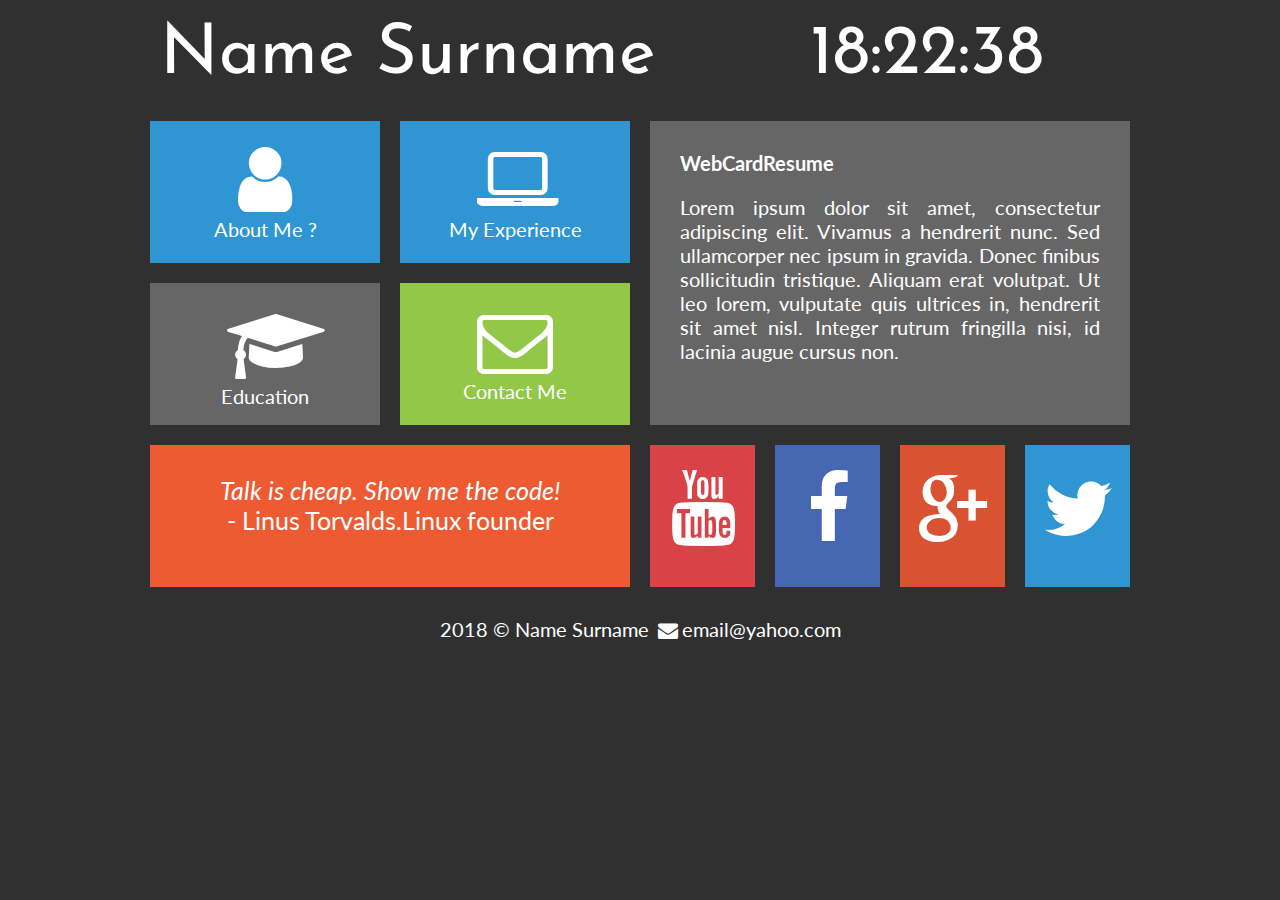
<file: index.html>
<!DOCTYPE HTML>
<html lang="pl" >

<head>
<meta charset="utf-8" />
<meta http-equiv="X-UA-Compatibile" content="IE=edge,chrome=1" />


<title> Name Surname - Ciricullum vitae</title>

<meta name="description" content= "resume card,web card"  />

<meta name "keywords" content= "web, resume card "  />


<link rel="stylesheet" href="style.css" type="text/css" />
<link rel="stylesheet" href="css/fontello.css" type="text/css" />
<link href="https://fonts.googleapis.com/css?family=Josefin+Sans|Lato&amp;subset=latin-ext" rel="stylesheet">
<script src="timer.js"></script>

</head>

<body onload="counttime();">


<div id="container">

<div class="rectangle">
<div id="logo"><a href="index.html" id="myname">Name Surname </a></div>
<div id="clock">12:00:00</div>
<div style="clear:both;"></div>

</div>


<div class="square">

<div class="tile1">
<a href="aboutme.html" class="tilelink"> <i class="icon-user"> </i> <br/>  About Me ? </a>
 </div>
<div class="tile1">
<a href="myexperience.html" class="tilelink"><i class="icon-laptop"> </i><br/>My Experience  </a>
</div>
<div style="clear:both;"></div>

<div class="tile2"><a href="education.html" class="tilelink"><i class="icon-graduation-cap"></i> <br/>Education </a> </div>
<div class="tile3"><a href="contact.html" class="tilelink"> <i class="icon-mail"> </i><br/> Contact Me </a></div>
<div style="clear:both;"></div>

<div class="tile4"><i>Talk is cheap. Show me the code!</i> <br/>- Linus Torvalds.Linux founder </div>


</div>


<div class="square">

<div class="tile5"> <b>WebCardResume</b> <br/>
<p> Lorem ipsum dolor sit amet, consectetur adipiscing elit. Vivamus a hendrerit nunc. Sed ullamcorper nec ipsum in gravida. Donec finibus sollicitudin tristique. Aliquam erat volutpat. Ut leo lorem, vulputate quis ultrices in, hendrerit sit amet nisl. Integer rutrum fringilla nisi, id lacinia augue cursus non.</p>





</div>
<div style="clear:both;"></div>

<div class="yt"><a href="#" target="blank" class="sociallink"><i class="icon-youtube"></i></a></div>
<div class="fb"><a href="#" target="blank" class="sociallink"><i class="icon-facebook"></i></a></div>
<div class="gplus"><a href="#" target="blank" class="sociallink"><i class="icon-gplus"></i></a></div>
<div class="tw"><a href="#" target="blank" class="sociallink"><i class="icon-twitter"></i></a></div>


</div>

<div style="clear: both;"></div>

<div class="rectangle">2018 &copy; Name Surname 
<i class="icon-mail-alt"></i>email@yahoo.com</div>



</div>



</body>





</html>
</file>
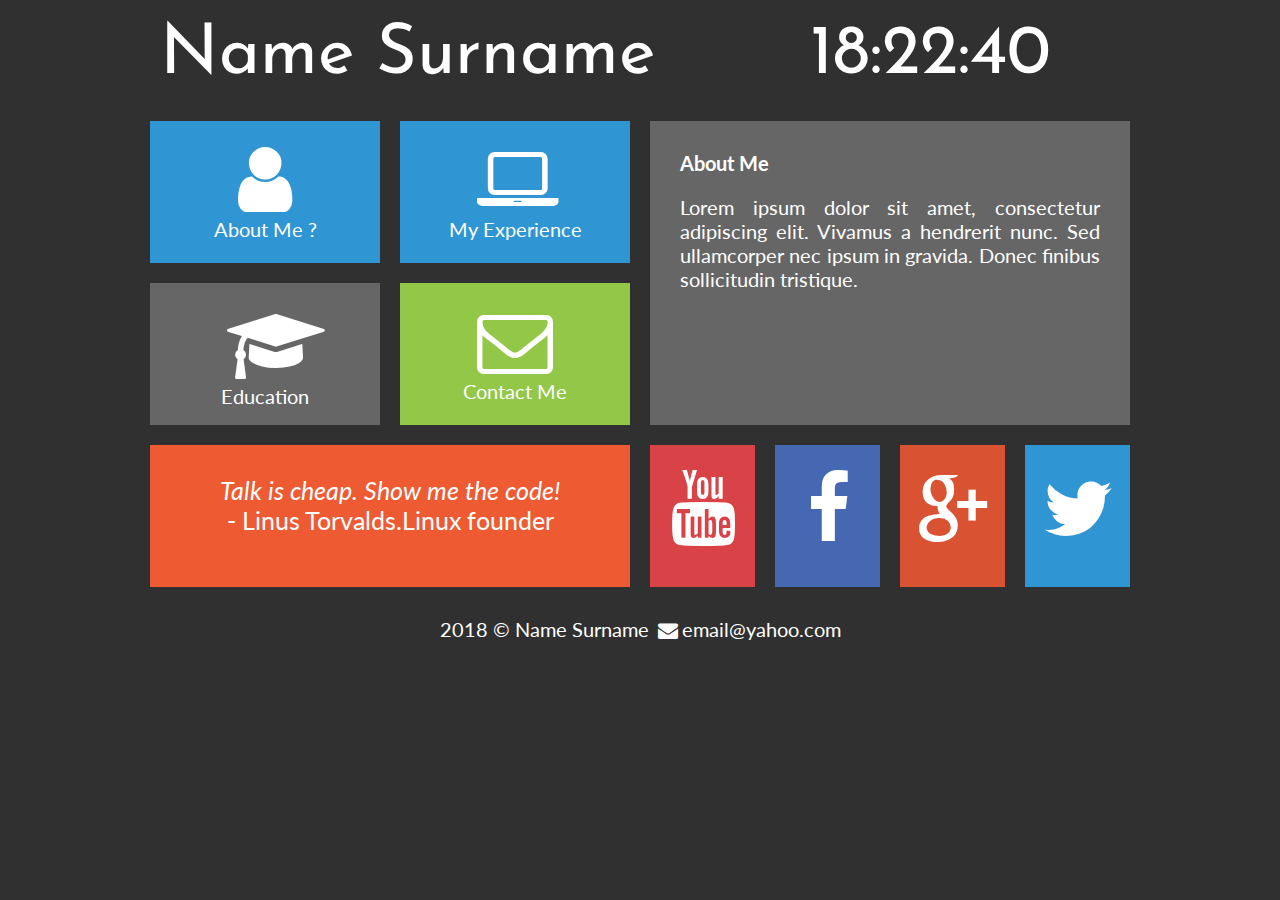
<file: aboutme.html>
<!DOCTYPE HTML>
<html lang="pl" >

<head>
<meta charset="utf-8" />
<meta http-equiv="X-UA-Compatibile" content="IE=edge,chrome=1" />


<title> Name Surname - Ciricullum vitae</title>

<meta name="description" content= "resume card,web card"  />

<meta name "keywords" content= "web, resume card "  />


<link rel="stylesheet" href="style.css" type="text/css" />
<link rel="stylesheet" href="css/fontello.css" type="text/css" />
<link href="https://fonts.googleapis.com/css?family=Josefin+Sans|Lato&amp;subset=latin-ext" rel="stylesheet">
<script src="timer.js"></script>

</head>

<body onload="counttime();">


<div id="container">

<div class="rectangle">
<div id="logo"><a href="index.html" id="myname">Name Surname </a></div>
<div id="clock">12:00:00</div>
<div style="clear:both;"></div>

</div>


<div class="square">

<div class="tile1">
<a href="abuotme.html" class="tilelink"> <i class="icon-user"> </i> <br/>  About Me ? </a>
 </div>
<div class="tile1">
<a href="myexperience.html" class="tilelink"><i class="icon-laptop"> </i><br/>My Experience  </a>
</div>
<div style="clear:both;"></div>

<div class="tile2"><a href="education.html" class="tilelink"><i class="icon-graduation-cap"></i> <br/>Education </a> </div>
<div class="tile3"><a href="contactme.html" class="tilelink"> <i class="icon-mail"> </i><br/> Contact Me </a></div>
<div style="clear:both;"></div>

<div class="tile4"><i>Talk is cheap. Show me the code!</i> <br/>- Linus Torvalds.Linux founder </div>


</div>


<div class="square">
 
<div class="tile5"><b>About Me</b> <br/>
<p>Lorem ipsum dolor sit amet, consectetur adipiscing elit. Vivamus a hendrerit nunc. Sed ullamcorper nec ipsum in gravida. Donec finibus sollicitudin tristique. </p>

</div>
<div style="clear:both;"></div>

<div class="yt"><a href="#" target="blank" class="sociallink"><i class="icon-youtube"></i></a></div>
<div class="fb"><a href="#" target="blank" class="sociallink"><i class="icon-facebook"></i></a></div>
<div class="gplus"><a href="#" target="blank" class="sociallink"><i class="icon-gplus"></i></a></div>
<div class="tw"><a href="#" target="blank" class="sociallink"><i class="icon-twitter"></i></a></div>


</div>

<div style="clear: both;"></div>

<div class="rectangle">2018 &copy; Name Surname  
<i class="icon-mail-alt"></i>email@yahoo.com</div>



</div>



</body>





</html>
</file>
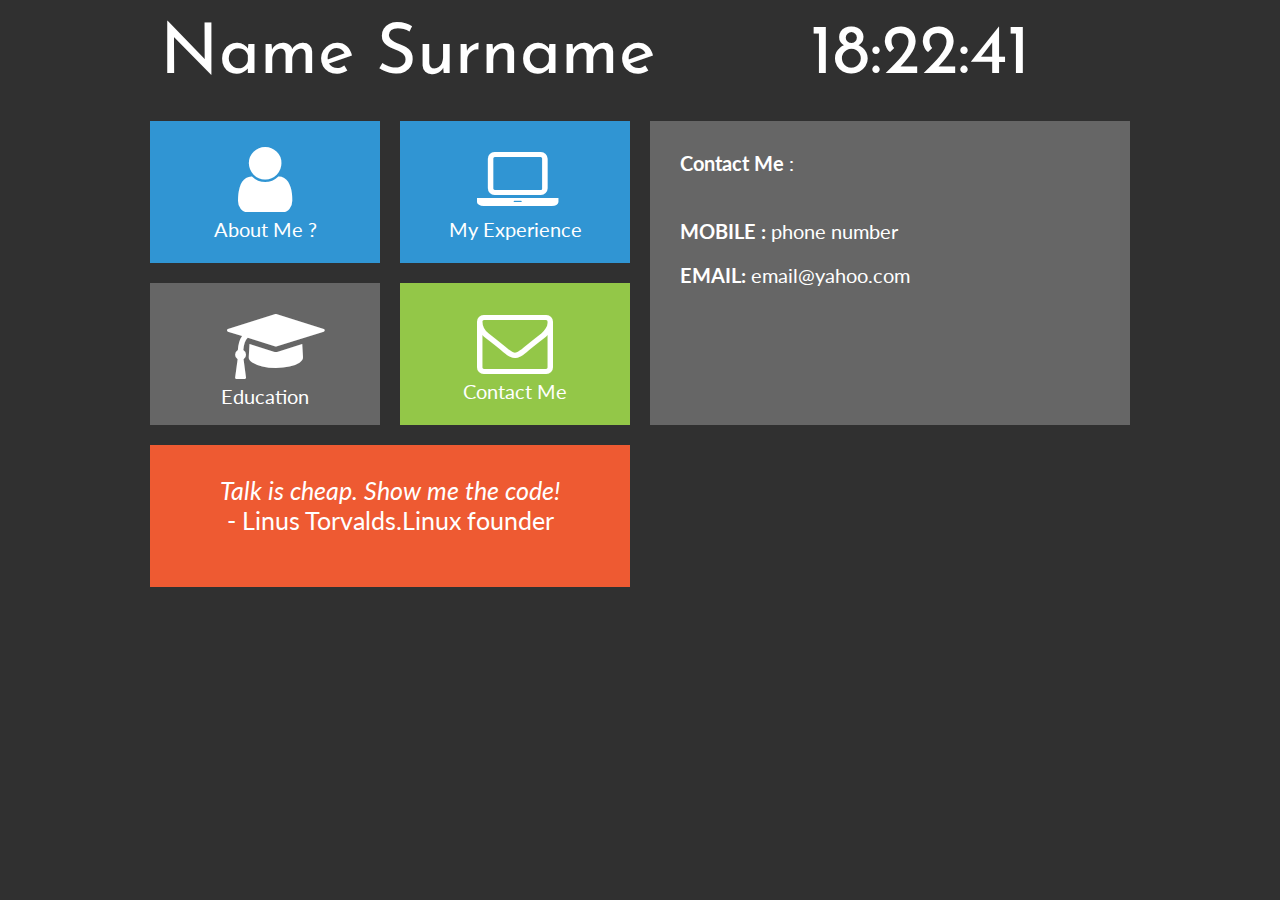
<file: contactme.html>
<!DOCTYPE HTML>
<html lang="pl" >

<head>
<meta charset="utf-8" />
<meta http-equiv="X-UA-Compatibile" content="IE=edge,chrome=1" />


<title> Name Surname - Ciricullum vitae</title>

<meta name="description" content= "resume card,web card"  />

<meta name "keywords" content= "web, resume card "  />


<link rel="stylesheet" href="style.css" type="text/css" />
<link rel="stylesheet" href="css/fontello.css" type="text/css" />
<link href="https://fonts.googleapis.com/css?family=Josefin+Sans|Lato&amp;subset=latin-ext" rel="stylesheet">
<script src="timer.js"></script>

</head>

<body onload="counttime();">


<div id="container">

<div class="rectangle">
<div id="logo"><a href="index.html" id="myname">Name Surname</a></div>
<div id="clock">12:00:00</div>
<div style="clear:both;"></div>

</div>


<div class="square">

<div class="tile1">
<a href="aboutme.html" class="tilelink"> <i class="icon-user"> </i> <br/>  About Me ? </a>
 </div>
<div class="tile1">
<a href="myexperience.html" class="tilelink"><i class="icon-laptop"> </i><br/>My Experience  </a>
</div>
<div style="clear:both;"></div>

<div class="tile2"><a href="education.html" class="tilelink"><i class="icon-graduation-cap"></i> <br/>Education </a> </div>
<div class="tile3"><a href="contactme.html" class="tilelink"> <i class="icon-mail"> </i><br/> Contact Me </a></div>
<div style="clear:both;"></div>

<div class="tile4"><i>Talk is cheap. Show me the code!</i> <br/>- Linus Torvalds.Linux founder </div>


</div>


<div class="square">

<div class="tile5"><b>Contact Me </b>: <br/><br/>
<p><b> MOBILE : </b> phone number </p>

<p> <b>EMAIL: </b> email@yahoo.com</p>

</div>
<div style="clear:both;"></div>
</file>
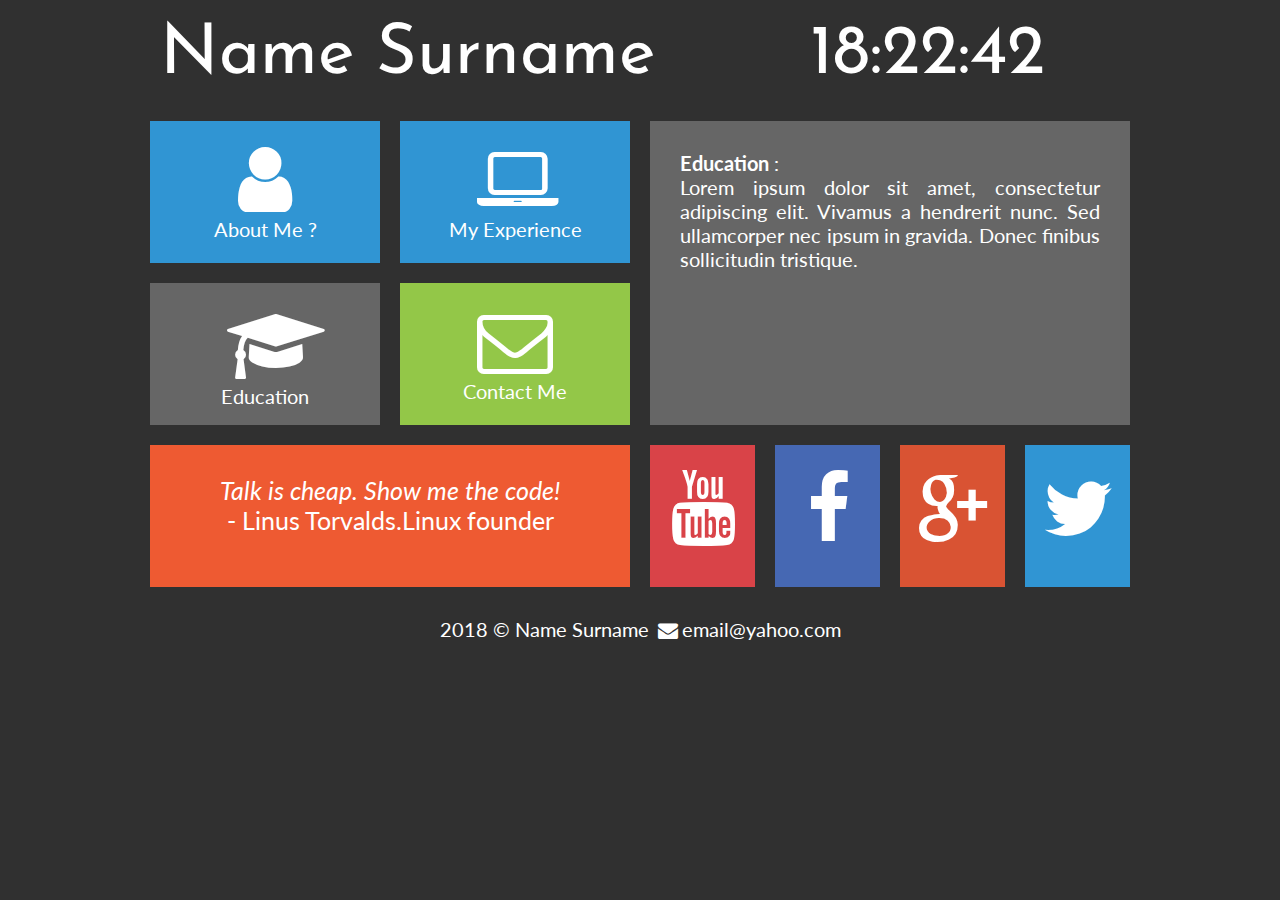
<file: education.html>
<!DOCTYPE HTML>
<html lang="pl" >

<head>
<meta charset="utf-8" />
<meta http-equiv="X-UA-Compatibile" content="IE=edge,chrome=1" />


<title> Dawid Wisniewski - Ciricullum vitae</title>

<meta name="description" content= "resume card,web card"  />

<meta name "keywords" content= "web, resume card "  />


<link rel="stylesheet" href="style.css" type="text/css" />
<link rel="stylesheet" href="css/fontello.css" type="text/css" />
<link href="https://fonts.googleapis.com/css?family=Josefin+Sans|Lato&amp;subset=latin-ext" rel="stylesheet">
<script src="timer.js"></script>

</head>

<body onload="counttime();">


<div id="container">

<div class="rectangle">
<div id="logo"><a href="index.html" id="myname">Name Surname </a></div>
<div id="clock">12:00:00</div>
<div style="clear:both;"></div>

</div>


<div class="square">

<div class="tile1">
<a href="aboutme.html" class="tilelink"> <i class="icon-user"> </i> <br/>  About Me ? </a>
 </div>
<div class="tile1">
<a href="myexperience.html" class="tilelink"><i class="icon-laptop"> </i><br/>My Experience  </a>
</div>
<div style="clear:both;"></div>

<div class="tile2"><a href="education.html" class="tilelink"><i class="icon-graduation-cap"></i> <br/>Education </a> </div>
<div class="tile3"><a href="contactme.html" class="tilelink"> <i class="icon-mail"> </i><br/> Contact Me </a></div>
<div style="clear:both;"></div>

<div class="tile4"><i>Talk is cheap. Show me the code!</i> <br/>- Linus Torvalds.Linux founder </div>


</div>


<div class="square">

<div class="tile5"> <b>Education</b> : <br/>
Lorem ipsum dolor sit amet, consectetur adipiscing elit. Vivamus a hendrerit nunc. Sed ullamcorper nec ipsum in gravida. Donec finibus sollicitudin tristique. 





</div>
<div style="clear:both;"></div>

<div class="yt"><a href="#" target="blank" class="sociallink"><i class="icon-youtube"></i></a></div>
<div class="fb"><a href="#" target="blank" class="sociallink"><i class="icon-facebook"></i></a></div>
<div class="gplus"><a href="#" target="blank" class="sociallink"><i class="icon-gplus"></i></a></div>
<div class="tw"><a href="#" target="blank" class="sociallink"><i class="icon-twitter"></i></a></div>


</div>

<div style="clear: both;"></div>

<div class="rectangle">2018 &copy; Name Surname  
<i class="icon-mail-alt"></i>email@yahoo.com</div>



</div>



</body>





</html>
</file>
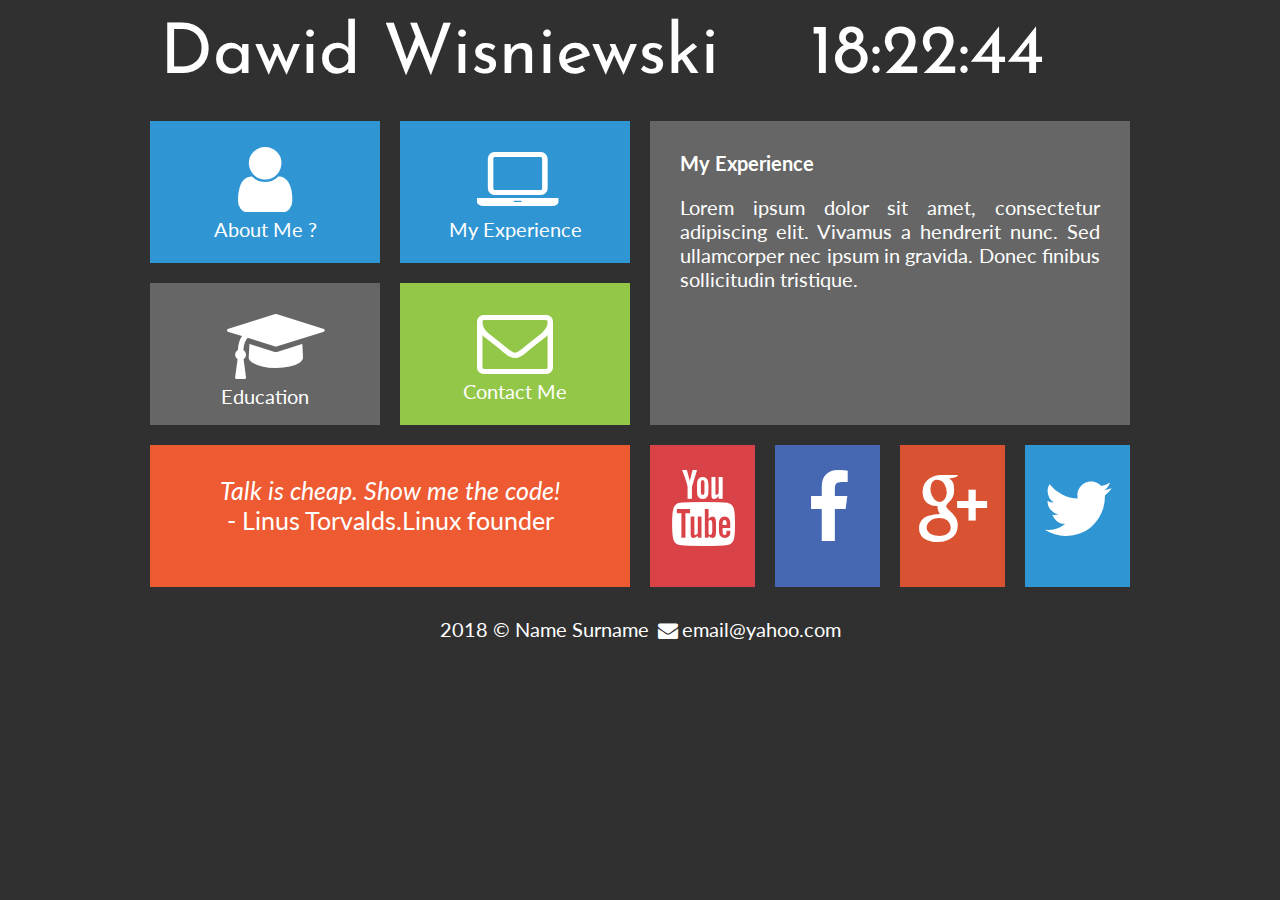
<file: myexperience.html>
<!DOCTYPE HTML>
<html lang="pl" >

<head>
<meta charset="utf-8" />
<meta http-equiv="X-UA-Compatibile" content="IE=edge,chrome=1" />


<title> Dawid Wisniewski - Ciricullum vitae</title>

<meta name="description" content= "resume card,web card"  />

<meta name "keywords" content= "web, resume card "  />


<link rel="stylesheet" href="style.css" type="text/css" />
<link rel="stylesheet" href="css/fontello.css" type="text/css" />
<link href="https://fonts.googleapis.com/css?family=Josefin+Sans|Lato&amp;subset=latin-ext" rel="stylesheet">
<script src="timer.js"></script>

</head>

<body onload="counttime();">


<div id="container">

<div class="rectangle">
<div id="logo"><a href="index.html" id="myname">Dawid Wisniewski </a></div>
<div id="clock">12:00:00</div>
<div style="clear:both;"></div>

</div>


<div class="square">

<div class="tile1">
<a href="aboutme.html" class="tilelink"> <i class="icon-user"> </i> <br/>  About Me ? </a>
 </div>
<div class="tile1">
<a href="myexperience.html" class="tilelink"><i class="icon-laptop"> </i><br/>My Experience  </a>
</div>
<div style="clear:both;"></div>

<div class="tile2"><a href="education.html" class="tilelink"><i class="icon-graduation-cap"></i> <br/>Education </a> </div>
<div class="tile3"><a href="contactme.html" class="tilelink"> <i class="icon-mail"> </i><br/> Contact Me </a></div>
<div style="clear:both;"></div>

<div class="tile4"><i>Talk is cheap. Show me the code!</i> <br/>- Linus Torvalds.Linux founder </div>


</div>


<div class="square">

<div class="tile5"><b>My Experience</b><br/>
<p> Lorem ipsum dolor sit amet, consectetur adipiscing elit. Vivamus a hendrerit nunc. Sed ullamcorper nec ipsum in gravida. Donec finibus sollicitudin tristique.
    </p>





</div>
<div style="clear:both;"></div>

<div class="yt"><a href="#" target="blank" class="sociallink"><i class="icon-youtube"></i></a></div>
<div class="fb"><a href="#" target="blank" class="sociallink"><i class="icon-facebook"></i></a></div>
<div class="gplus"><a href="#" target="blank" class="sociallink"><i class="icon-gplus"></i></a></div>
<div class="tw"><a href="#" target="blank" class="sociallink"><i class="icon-twitter"></i></a></div>


</div>

<div style="clear: both;"></div>

<div class="rectangle">2018 &copy; Name Surname  
<i class="icon-mail-alt"></i>email@yahoo.com</div>



</div>



</body>





</html>
</file>
<file: style.css>
body
{
background-color: #303030;
color: #ffffff; 
font-family: 'Lato', sans-serif;
font-size: 20px;

}

#container
{
	width: 1000px;
	margin-left: auto;
	margin-right: auto;
	
	
	}
	
.rectangle
{
	width:960px;
	margin:20px;
	margin-left: auto;
	margin-right: auto;
	text-align: center;
}

.square
{
	width:50%;
	float:left;
	
}

#logo
{   
    float: left;
	font-family: 'Josefin Sans', sans-serif;
    font-size:70px;
	width:650px;
	text-align:left;
	
}

#clock
{   
    float: left;
	font-family:'Josefin Sans', sans-serif;
    font-size:70px; 
	text-align:left;
}
.tile1
{   
	margin:10px;
	width:230px;
	height:142px; 
	background-color: #3095d3;
	float:left;
	text-align: center;
	
}

.tile1:hover 
{
	background-color:#2084c2;
	
}

.tile2
{
	margin:10px;
	width:230px;
	height:142px; 
	background-color: #666666;
	float:left;
	text-align: center;
}

.tile2:hover 
{
	background-color:#555555;
	
}

.tile3
{
	margin:10px;
	width:230px;
	height:142px; 
	background-color: #93c748;
	float:left;
	text-align:center;
}

.tile3:hover 
{
	background-color:#82b637;
	
}

.tile4
{
	margin:10px;
	width:420px;
	height:82px; 
	background-color: #ee5a32;
	text-align: center;
	padding:30px;
	font-size: 25px;
}
.tile5
{
	margin:10px;
	width:420px;
	height:244px; 
	background-color:#666666;   
	text-align:justify;
	padding:30px;
	/*#666666;*/
	
}


.yt
{
	margin:10px;
	width:105px;
	height:142px; 
	background-color: #d94348;
	float:left;
}


.yt:hover 
{
	background-color:#c83237;
	
}


.fb
{
	margin:10px;
	width:105px;
	height:142px; 
	background-color: #4668b3;
	float:left;
}

.fb:hover 
{
	background-color:#3557a2;
	
}


.gplus
{
	margin:10px;
	width:105px;
	height:142px; 
	background-color: #d95333;
	float:left;
}

.gplus:hover 
{
	background-color:#c84222;
	
}



.tw
{
	margin:10px;
	width:105px;
	height:142px; 
	background-color: #3095d3;
	float:left;
}


.tw:hover 
{
	background-color:#2084c2;
	
}

a.tilelink
{
	color:#ffffff;
	text-decoration:none;
	display:block;
	width:230px;
	height:142px;
	
	
}

a.sociallink
{
	color:#ffffff;
	text-decoration:none;
	display:block;
	width:105px;
	height:142px;
	
	
}

#myname
{
	color:#ffffff;
	text-decoration:none;
	
}
</file>
<file: css/fontello.css>
@font-face {
  font-family: 'fontello';
  src: url('../font/fontello.eot?13405951');
  src: url('../font/fontello.eot?13405951#iefix') format('embedded-opentype'),
       url('../font/fontello.woff2?13405951') format('woff2'),
       url('../font/fontello.woff?13405951') format('woff'),
       url('../font/fontello.ttf?13405951') format('truetype'),
       url('../font/fontello.svg?13405951#fontello') format('svg');
  font-weight: normal;
  font-style: normal;
}
/* Chrome hack: SVG is rendered more smooth in Windozze. 100% magic, uncomment if you need it. */
/* Note, that will break hinting! In other OS-es font will be not as sharp as it could be */
/*
@media screen and (-webkit-min-device-pixel-ratio:0) {
  @font-face {
    font-family: 'fontello';
    src: url('../font/fontello.svg?13405951#fontello') format('svg');
  }
}
*/
 
 [class^="icon-"]:before, [class*=" icon-"]:before {
  font-family: "fontello";
  font-style: normal;
  font-weight: normal;
  speak: none;
 
  display: inline-block;
  text-decoration: inherit;
  width: 1em;
  margin-right: .2em;
  text-align: center;
  /* opacity: .8; */
 
  /* For safety - reset parent styles, that can break glyph codes*/
  font-variant: normal;
  text-transform: none;
 
  /* fix buttons height, for twitter bootstrap */
  line-height: 1em;
 
  /* Animation center compensation - margins should be symmetric */
  /* remove if not needed */
  margin-left: .2em;
 
  /* you can be more comfortable with increased icons size */
  /* font-size: 120%; */
 
  /* Font smoothing. That was taken from TWBS */
  -webkit-font-smoothing: antialiased;
  -moz-osx-font-smoothing: grayscale;
 
  /* Uncomment for 3D effect */
  /* text-shadow: 1px 1px 1px rgba(127, 127, 127, 0.3); */
}
 
.icon-user:before { content: '\e800';
 font-size: 76px; margin-top:20px; } /* '' */
.icon-mail:before { content: '\e801';font-size: 76px; margin-top: 20px;  } /* '' */
.icon-twitter:before { content: '\f099';font-size: 76px; margin-top: 25px;  } /* '' */
.icon-facebook:before { content: '\f09a';font-size: 76px; margin-top: 25px;  } /* '' */
.icon-mail-alt:before { content: '\f0e0'; } /* '' */
.icon-laptop:before { content: '\f109';font-size: 76px; margin-top: 20px;  } /* '' */
.icon-youtube:before { content: '\f167';font-size: 76px; margin-top: 25px; } /* '' */
.icon-graduation-cap:before { content: '\f19d';font-size: 76px; margin-top: 25px;  } /* '' */
.icon-gplus:before { content: '\f30f';font-size: 76px; margin-top: 25px; } /* '' */
</file>
